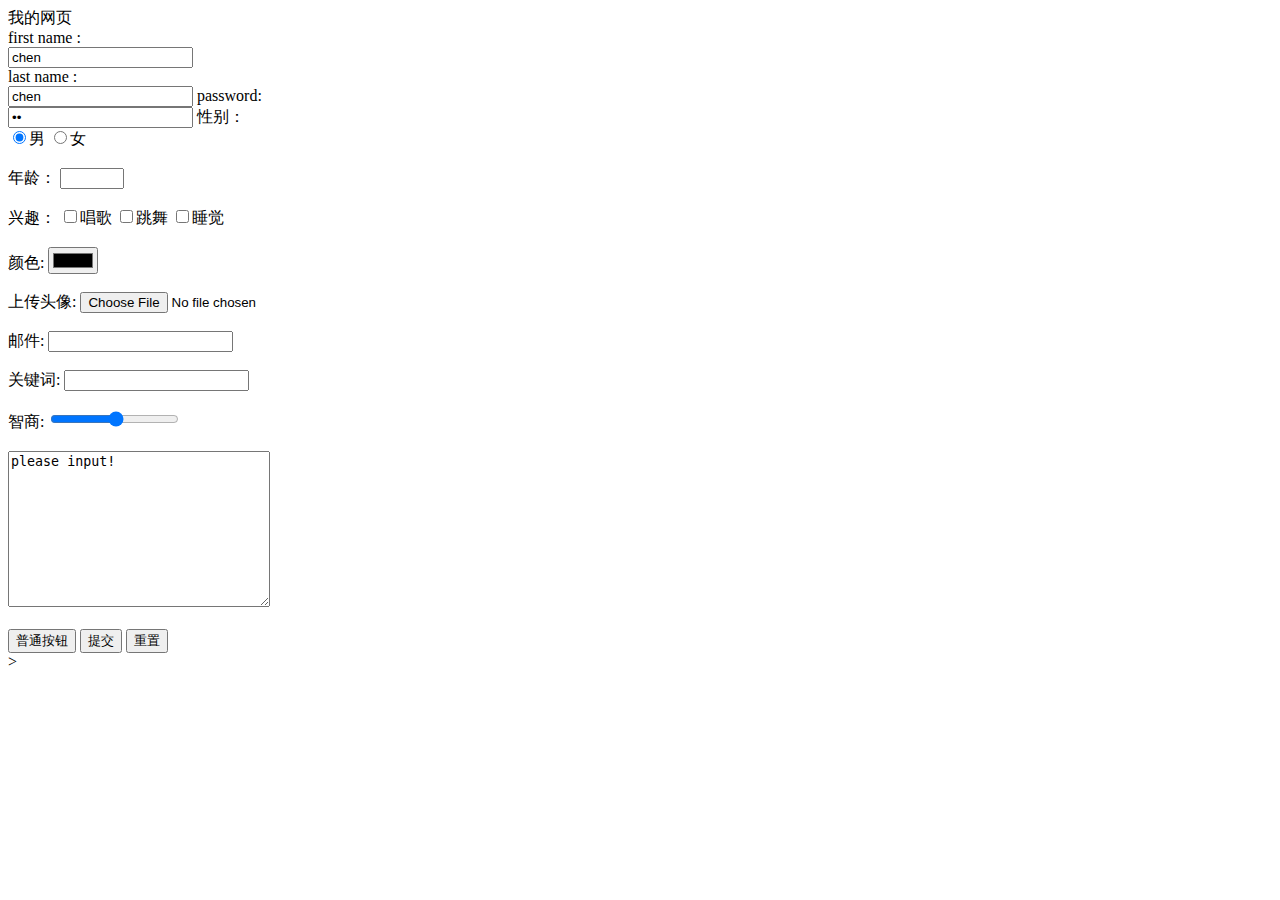
<file: form.html>
<!DOCTYPE html>
<html lang="en">
<head>
	<meta charset ="UTF-8">
    <meta name ="chenchen" content ="width=device-width,initial-scale=1.0">
    <title>呦西</title>
</head>
<body>
    我的网页
    <form action = "www.baidu.com">
        first name :<br>
        <input type = "text" name ="first name " value ="chen">
        <br>
        last name :<br>
        <input type = "text" name ="last name " value ="chen">
        password:<BR>
        <input type = "password" name ="password" value ="密码">
        性别：<br>
        <input type ="radio" name ="sex" checked ="checked">男
        <input type ="radio" name ="sex">女
        <br><br>
        年龄：
        <input type ="number" min="18" max ="100">
        <br><br>
        兴趣：
        <input type="checkbox" name="" id ="">唱歌
        <input type="checkbox" name="" id ="">跳舞
        <input type="checkbox" name="" id ="">睡觉
        <br><br>
        颜色:
        <input type ="color" name="" id ="" >
        <br><br>
        上传头像:
        <input type= "file" name ="" id ="">
        <br><br>
        邮件:
        <input type ="mail" name ="" id ="">
        <br><br>
        关键词:
        <input type ="search" name ="" id ="">
        <br><br>
        智商:
        <input type ="range" name ="" id ="" min="1" max="100">
        <br><br>
        <textarea name ="" id ="" cols="30" rows="10">please input!</textarea>
        <br><br>
        <input type ="button" value="普通按钮">
        <input type = "submit" name ="submit" value ="提交">
        <input type = "reset" value ="重置">
    </form>>
</body>
</html>
</file>
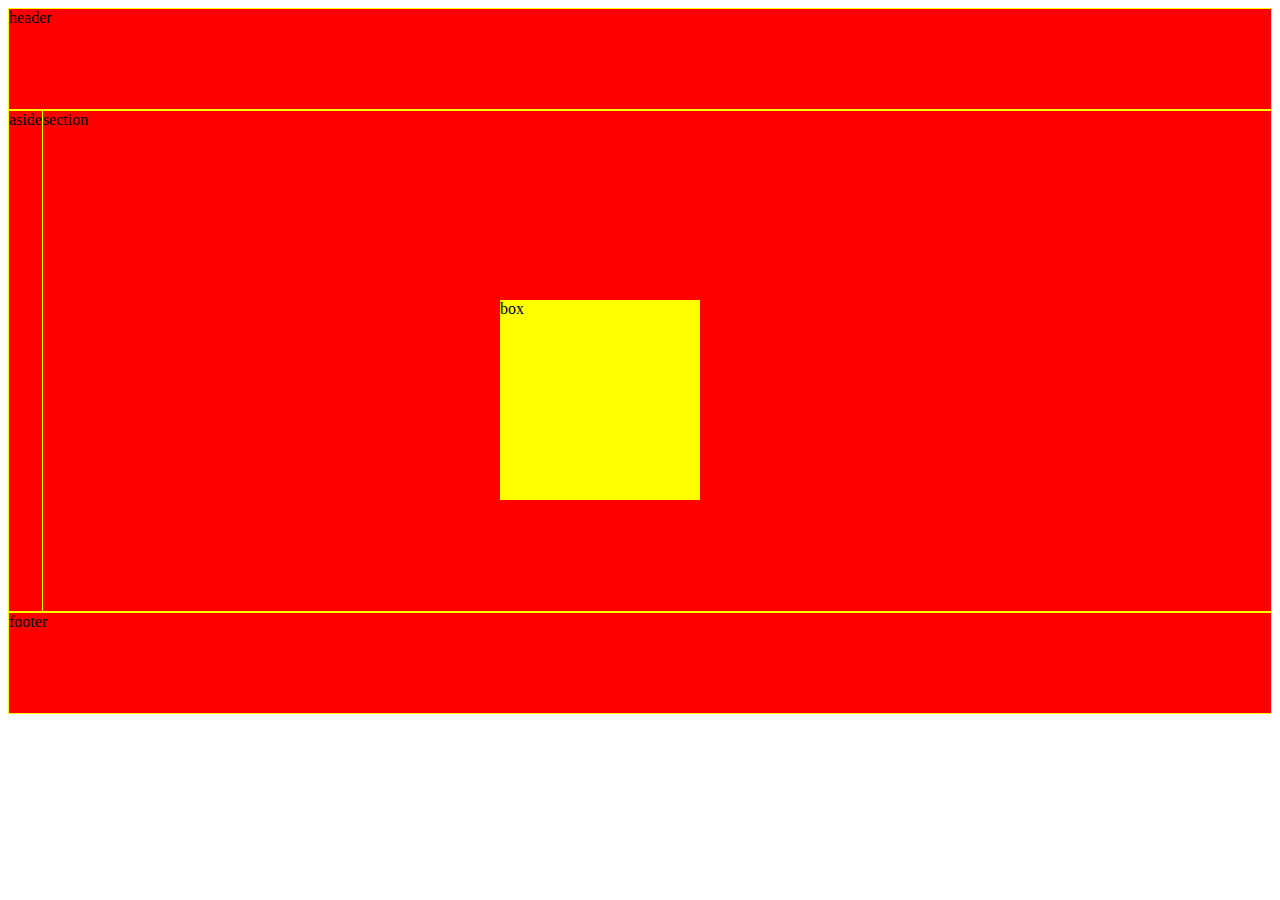
<file: frame.html>
<!DOCTYPE html>
<html lang="en">
<head>
	<meta charset ="UTF-8">
    <meta name ="chenchen" content ="width=device-width,initial-scale=1.0">
    <title>test3</title>
</head>
<style>
    .header,
    .aside,
    .main,
    .footer {
        background-color:red;
        border:1px solid yellow;  

    }

    .header,
    .footer {
        height: 100px;
    }


    .aside {
        height: 350px;
        float:  left;
    }


    .main,
    .aside {
        height: 500px;

    }
    .float-box{
        position:absolute;
        top:300px;
        left:500px;
        width:200px;
        height:200px;
        background:yellow;
    }
    
</style>
<body>
    <header class ="header">header</header>
    <aside class ="aside">aside</aside>
    <section class ="main">section</section>
    <footer class ="footer">footer</footer>
    <div class ="float-box">box</div>
</body>
</html>
</file>
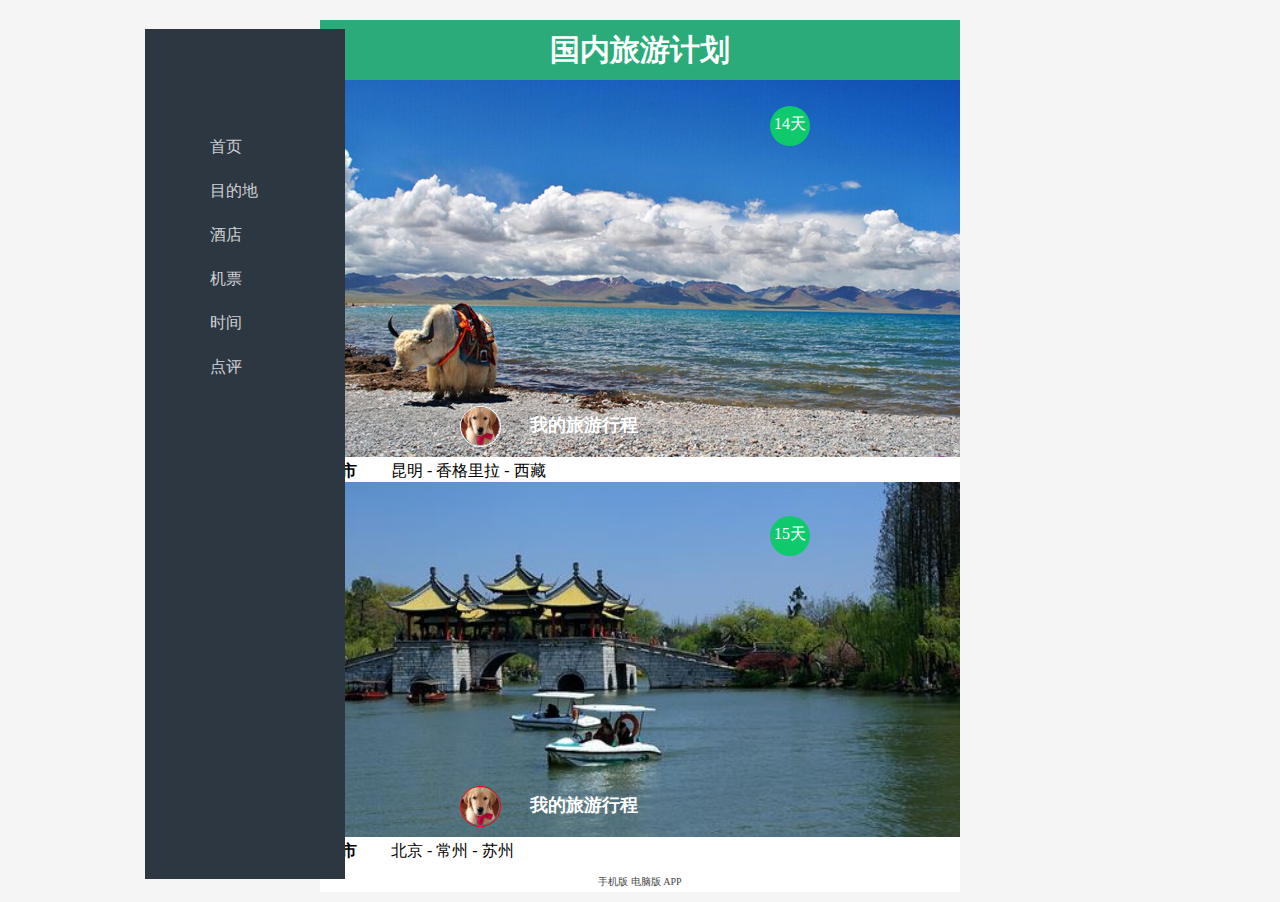
<file: tour/tour.html>
<!DOCTYPE html>
<html lang="en">
<head>
	<meta charset ="UTF-8">
    <meta name ="chenchen" content ="width=device-width,initial-scale=1.0">
    <link rel ='stylesheet' href="css/main.css">
    <title>国内旅游</title>
</head>
    <style>

    </style>
<body>
    <header class="qui-header">
        <h1>国内旅游计划</h1>
    </header>

    <section class ="plcRouteList">
        <a href="">
            <img src="images/fengjing.jpg" alt="" width="635">
        </a>
        <div class ="bottom">
            <p class ="face">
                <img src="images/touxiang.jpg" alt ="" width ="38" height="38" class ="pic">
            </p>

            <h2 class="title">我的旅游行程</h2>
        </div>
        <p class ="day">
            14天
        </p>
        <div>
            <em>
                城市
            </em>
            <span>
                昆明 - 香格里拉 - 西藏
            </span>

        </div>
    </section>

    <section class ="plcRouteList">
        <a href="">
            <img src="images/华东.jpg" alt="" width="635">
        </a>

        <div class ="secondbottom">
            <p class ="secondface">
                <img src="images/touxiang1.jpg" alt ="" width ="38" height="38" class ="pic">
            </p>

            <h2 class="title">我的旅游行程</h2>
        </div>
        <p class ="secondday">
            15天
        </p>
        <div>
            <em>
                城市
            </em>
            <span>
                北京 - 常州 - 苏州
            </span>

        </div>
    </section>

    <footer class ='qui-footer'>
        <p>
            <a href="#">手机版</a>
            <a href="#">电脑版</a>
            <a href="#">APP</a>
        </p>
    </footer>

    <aside class ="qui-aside">
        <nav class="nav-aside">
            <ul>
                <li> <a herf="">首页</a></li>
                <li> <a herf="">目的地</a></li>
                <li> <a herf="">酒店</a></li>
                <li> <a herf="">机票</a></li>
                <li> <a herf="">时间</a></li>
                <li> <a herf="">点评</a></li>
            </ul>

        </nav>
    </aside>

</body>

</html>
</file>
<file: tour/css/main.css>
html{
    background :#f5f5f5;
}
body{
    background-color:white;
    width :100%;
    max-width: 640px;
    margin:0 auto;
}
.qui-header{
    background-color:#2bab79 ;
    height: 60px;
}
h1{
    color:white;
    text-align: center;
    font-size: 30px;
    padding-top: 10px;
    padding-bottom: 10px;
}
.plcRouteList{
    /* border: 1px solid red; */
     margin-left: 5px;
    /* float:right; */
}
.pic{
    border-radius: 50%;
}
.bottom{
    /* border:1px solid red ; */
    position: absolute;
    top :390px;  
    left: 460px;
    /* 按自己分辨率来 */
}
.face{
    float:left;
    border: 1px solid white;
    width: 39px;
    height:39px;
    border-radius: 50%;
}
.title{
    position:absolute;
    /* border: 1px solid red; */
    color:white;
    white-space: nowrap;
    font-size: 18px;
    font-weight: bolder;
    line-height: 40px;
    margin-left: 70px;
}
.secondface{
    float:left;
    border: 1px solid red;
    width: 39px;
    height:39px;
    border-radius: 50%;
}
.secondbottom{
    /* border:1px solid red ; */
    position: absolute;
    top :770px;  
    left: 460px;
    /* 按自己分辨率来 */
}
.day{
    position: absolute;
    /* border:1px solid red; */
    top: 90px;
    right: 470px;
    width:40px;
    height:40px;
    border-radius: 70%;
    text-align:center;
    background-color: rgb(14, 202, 108) ;
    color :white;
    line-height: 35px;
}
.secondday{
    position: absolute;
    /* border:1px solid red; */
    top: 500px;
    right: 470px;
    width:40px;
    height:40px;
    border-radius: 70%;
    text-align:center;
    background-color: rgb(14, 202, 108) ;
    color :white;
    line-height: 35px;
}
em{
    font-style: normal;
    font-weight: bolder;
}
span{
    margin-left: 30px;
}
.qui-aside{
    position: absolute;
    top:29px;
    left:145px;
    /* border :1px solid red; */
    width :200px;
    height :850px;
     background-color:#2d3741 ; 
}
ul{
    list-style: none;
}

.nav-aside{
    /* border:1px solid red ; */
    padding:80px 10PX;
    color: rgb(75, 75, 75);
}

.nav-aside a{
font-size: 16px;
color:#ced1d5;
line-height: 44px;
 padding-left: 15px;  /*情况未定 */
 text-decoration: none;
 display: block;
}

.nav-aside a:hover{
    color:white;
    background-color: teal;
    }
.qui-footer{
    /* border: 1px solid red ; */
    text-align: center;
    font-size: 10px;
    line-height: 20px;
}
.qui-footer a{
    text-decoration: none;
    color: #444;
}
</file>
